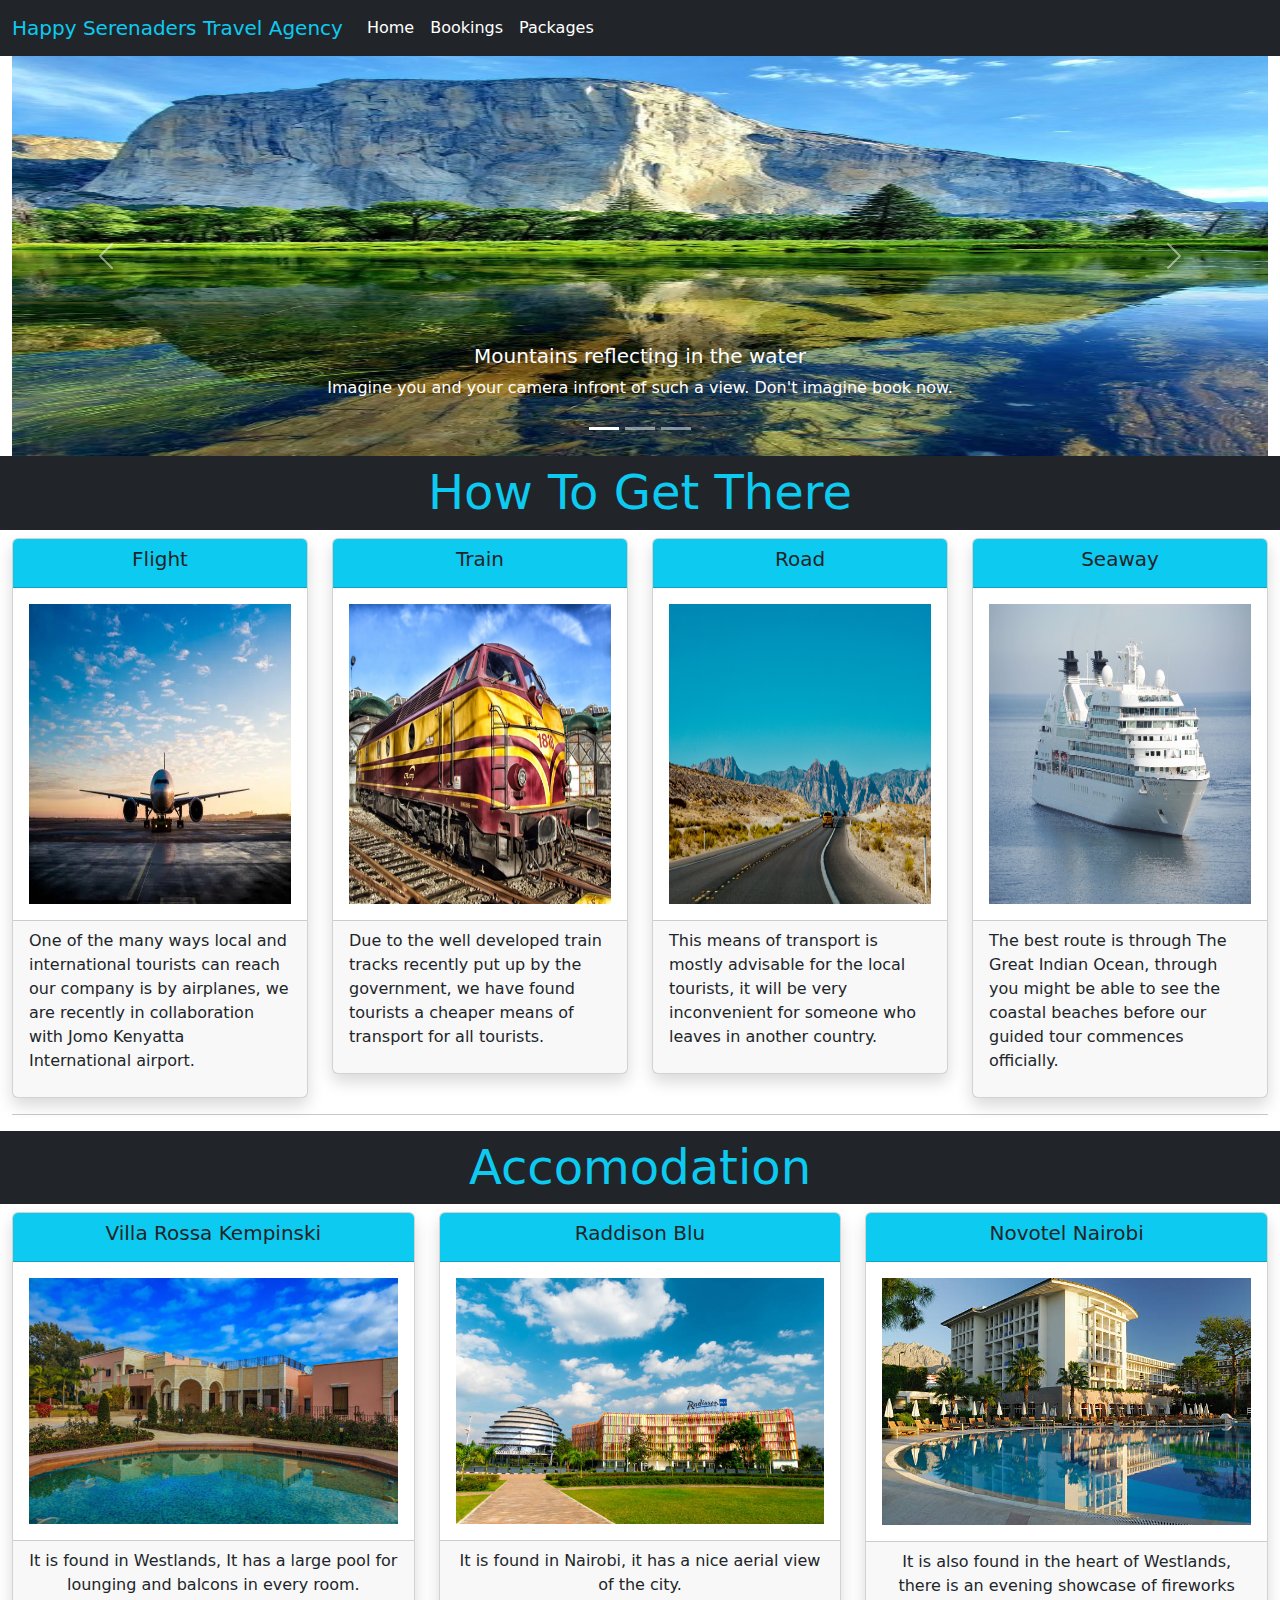
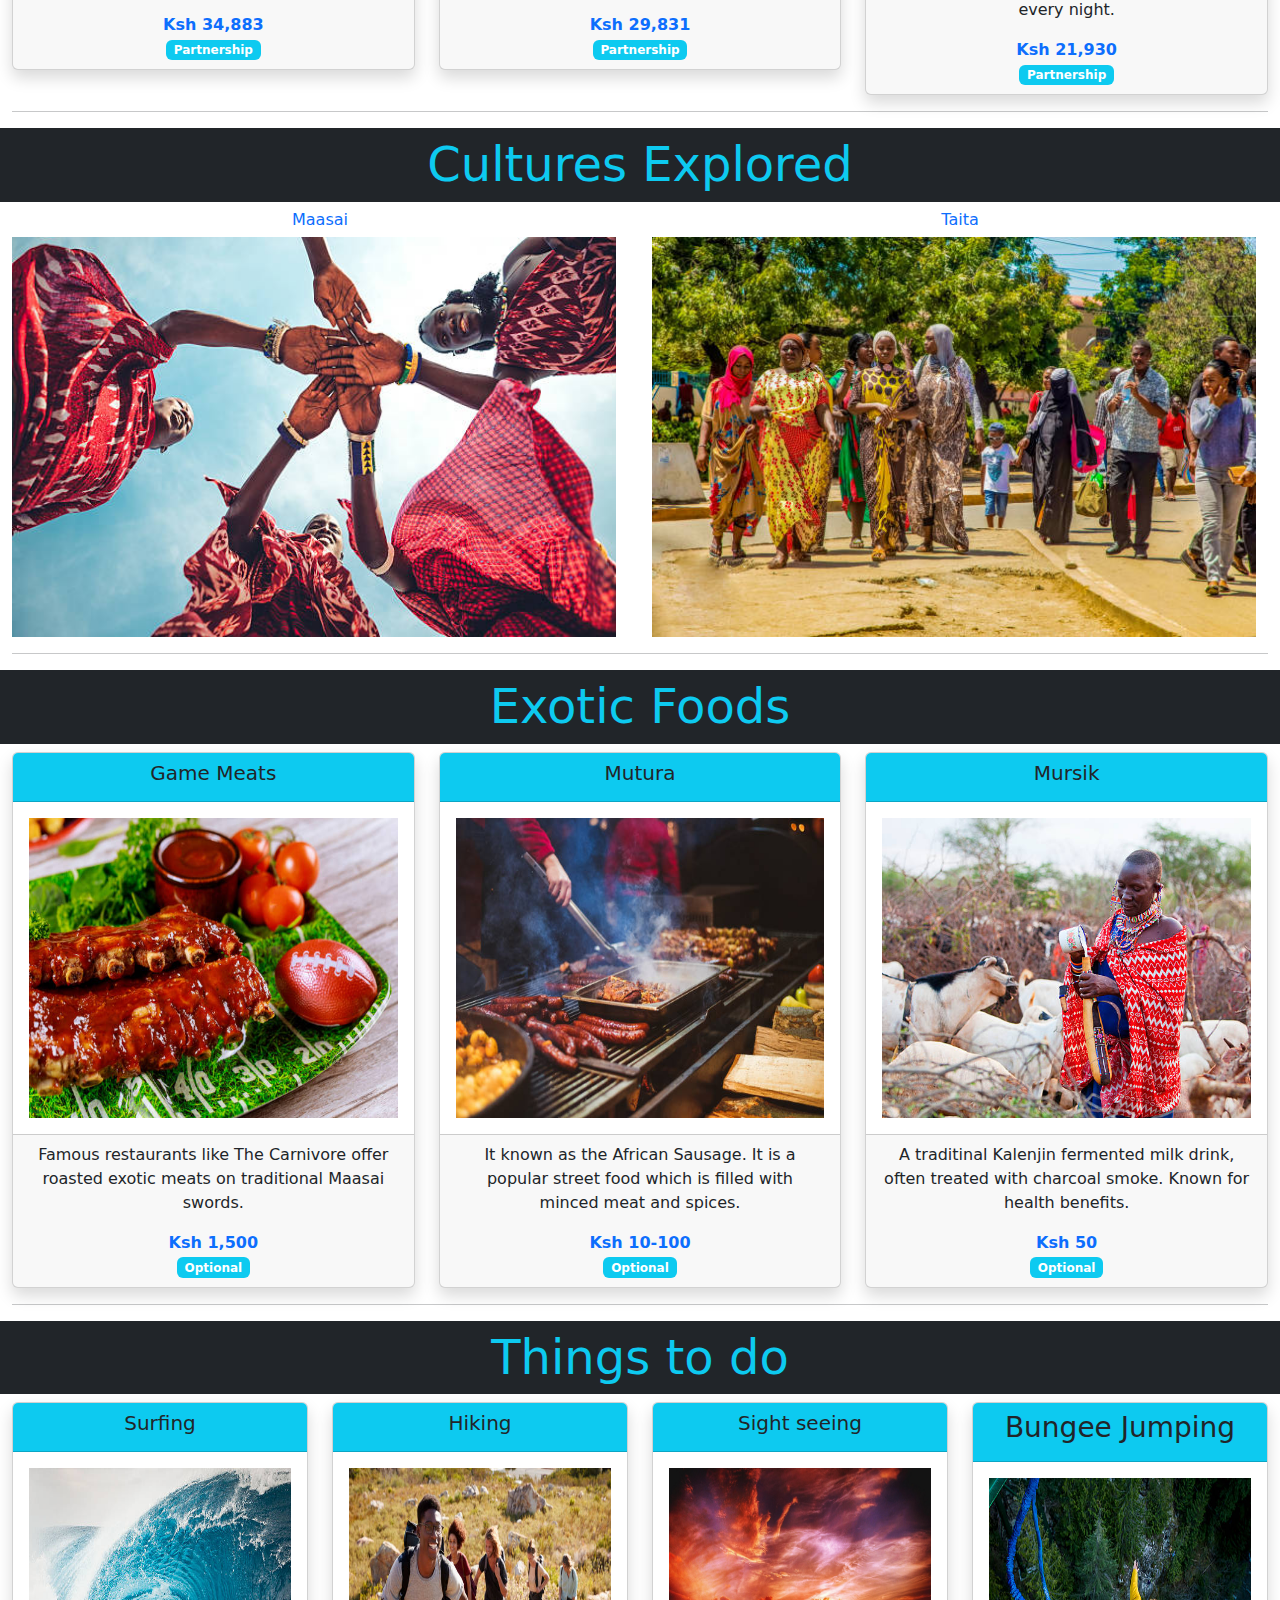
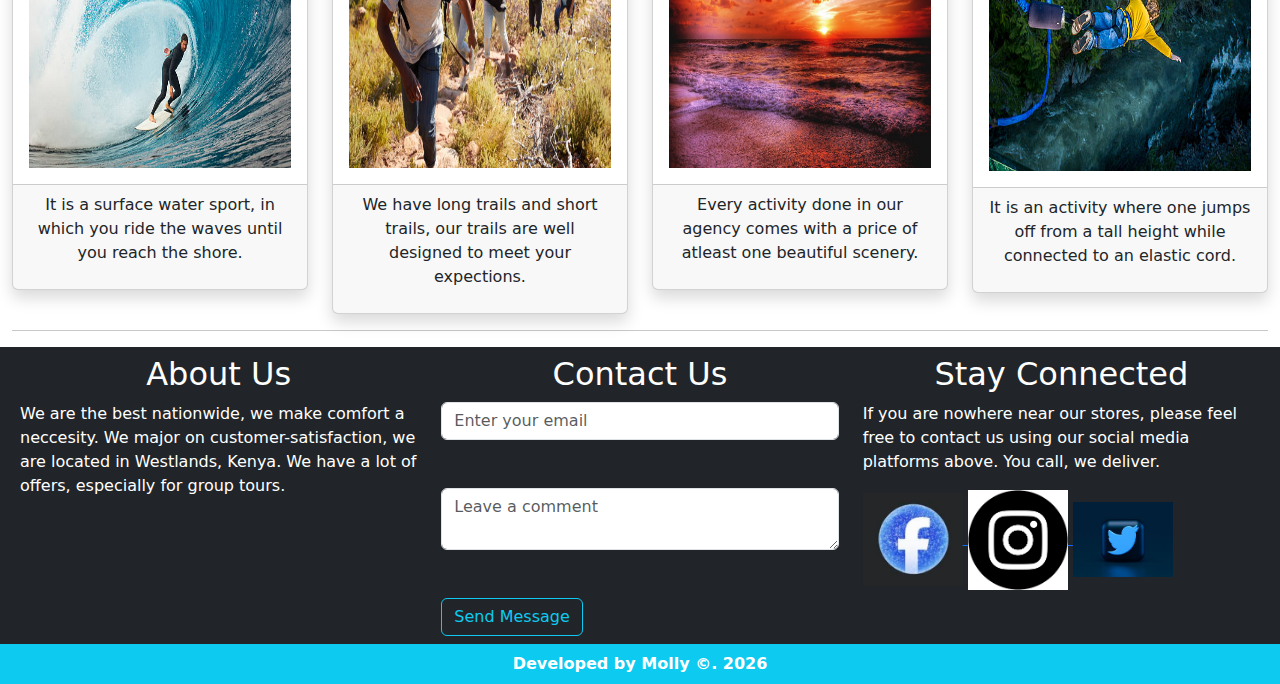
<file: index.html>
<!DOCTYPE html>
<html lang="en">

<head>
    <meta charset="UTF-8">
    <meta name="viewport" content="width=device-width, initial-scale=1.0">
    <title>Document</title>
    <!-- link css  -->

    <link rel="stylesheet" href="css/bootstrap.css">

    <!-- link js  -->

    <script src="js/bootstrap.js"></script>
</head>

<body>
    <div class="container-fluid">

        <!-- navbar goes here  -->
        <!-- section 1  -->

        <section class="row">
            <div class="col-md-12 bg-dark">
                <!-- parent nav containing aal the content  -->
                <nav class="navbar navbar-expand-md navbar-light">
                    <!-- brand  -->
                    <a href="" class="navbar-brand text-info">Happy Serenaders Travel Agency</a>
                    <button class="navbar-toggler" data-bs-target="#navbarcollapse" data-bs-toggle="collapse">
                        <span class="navbar-toggler-icon"></span>
                    </button>
                    <!-- a division containing our links   -->

                    <div class="collapse navbar-collapse" id="navbarcollapse">
                        <div class="navbar-nav">
                            <a href="index.html" class="nav-link active text-white">Home</a>
                            <a href="bookings.html" class="nav-link text-white">Bookings</a>
                            <a href="" class="nav-link text-white">Packages</a>
                            <a href="" class="nav-link text-white"></a>
                        </div>
                    </div>
                </nav>

            </div>

        </section>
        <!-- end of section 1  -->


        <!-- carousel goes here  -->
        <section class="row">
            <div class="col-md-12">
                <div id="carouselExampleCaptions" class="carousel slide">
                    <div class="carousel-indicators">
                        <button type="button" data-bs-target="#carouselExampleCaptions" data-bs-slide-to="0"
                            class="active" aria-current="true" aria-label="Slide 1"></button>
                        <button type="button" data-bs-target="#carouselExampleCaptions" data-bs-slide-to="1"
                            aria-label="Slide 2"></button>
                        <button type="button" data-bs-target="#carouselExampleCaptions" data-bs-slide-to="2"
                            aria-label="Slide 3"></button>
                    </div>
                    <div class="carousel-inner">
                        <div class="carousel-item active">
                            <img src="Images/Mountains Reflecting In Water.jpeg" class="d-block w-100" alt="..."
                                width="230px" height="400px">
                            <div class="carousel-caption d-none d-md-block">
                                <h5>Mountains reflecting in the water</h5>
                                <p>Imagine you and your camera infront of such a view. Don't imagine book now.</p>
                            </div>
                        </div>
                        <div class="carousel-item">
                            <img src="Images/godafoss-1840758_1920.jpg" class="d-block w-100" alt="..." width="230px"
                                height="400px">
                            <div class="carousel-caption d-none d-md-block">
                                <h5>Grand Falls</h5>
                                <p>Company helicopters take you above Grand Falls for your last day with us.</p>
                            </div>
                        </div>
                        <div class="carousel-item">
                            <img src="Images/polynesia-3021072_960_720.jpg" class="d-block w-100" alt="..."
                                width="230px" height="400px">
                            <div class="carousel-caption d-none d-md-block">
                                <h5>Mau Mahiu Island</h5>
                                <p>Imagine walking through the same place Moana live action was acted. STOP IMAGINING
                                    AND BOOK THE APPROPRIATE PACKAGE NOW.</p>
                            </div>
                        </div>
                    </div>
                    <button class="carousel-control-prev" type="button" data-bs-target="#carouselExampleCaptions"
                        data-bs-slide="prev">
                        <span class="carousel-control-prev-icon" aria-hidden="true"></span>
                        <span class="visually-hidden">Previous</span>
                    </button>
                    <button class="carousel-control-next" type="button" data-bs-target="#carouselExampleCaptions"
                        data-bs-slide="next">
                        <span class="carousel-control-next-icon" aria-hidden="true"></span>
                        <span class="visually-hidden">Next</span>
                    </button>
                </div>
            </div>
        </section>

        <!-- section 1  -->

        <section class="row">

            <h3 class="text-center text-info bg-dark p-2 display-5">How To Get There</h3><br><br>
            <!-- child 1  -->

            <div class="col-md-3">
                <!-- card and shadow  -->

                <div class="card shadow">
                    <!-- card header  -->

                    <div class="card-header bg-info">
                        <h5 class="text-center ">Flight</h5>
                    </div>

                    <!-- card body  -->
                    <div class="card-body">
                        <img src="Images/istockphoto-2180937397-612x612.webp" alt="Plane" width="100%" height="300px">
                    </div>

                    <!-- card footer  -->

                    <div class="card-footer">
                        <p>One of the many ways local and international tourists can reach our company is by airplanes,
                            we are recently in collaboration with Jomo Kenyatta International airport.</p>
                    </div>
                </div>

            </div>

            <!-- child 2  -->

            <div class="col-md-3">
                <!-- card shadow  -->
                <div class="card shadow">
                    <!-- card header  -->

                    <div class="card-header bg-info">
                        <h5 class="text-center">Train</h5>
                    </div>

                    <!-- card body  -->

                    <div class="card-body">
                        <img src="Images/train-143847_1920.jpg" alt="Train" width="100%" height="300px">
                    </div>

                    <!-- card footer  -->

                    <div class="card-footer">
                        <p>Due to the well developed train tracks recently put up by the government, we have found
                            tourists a cheaper means of transport for all tourists.</p>
                    </div>
                </div>

            </div>

            <!-- child 3  -->

            <div class="col-md-3">
                <!-- card shadow  -->

                <div class="card shadow">
                    <!-- card header  -->

                    <div class="card-header bg-info">
                        <h5 class="text-center">Road</h5>
                    </div>

                    <!-- card body  -->

                    <div class="card-body">
                        <img src="Images/utah-5641320_1920.jpg" alt="Road" width="100%" height="300px">
                    </div>

                    <!-- card footer  -->

                    <div class="card-footer">
                        <p>This means of transport is mostly advisable for the local tourists, it will be very
                            inconvenient for someone who leaves in another country.</p>
                    </div>
                </div>

            </div>

            <!-- child 4  -->

            <div class="col-md-3">
                <!-- card shadow  -->

                <div class="card shadow">
                    <!-- card header  -->

                    <div class="card-header bg-info">
                        <h5 class="text-center">Seaway</h5>
                    </div>

                    <!-- card body  -->

                    <div class="card-body">
                        <img src="Images/cruise-1578528_1920.jpg" alt="Seaway" width="100%" height="300px">
                    </div>

                    <!-- card footer  -->

                    <div class="card-footer">
                        <p>The best route is through The Great Indian Ocean, through you might be able to see the
                            coastal beaches before our guided tour commences officially.</p>
                    </div>
                </div>
            </div>

        </section>
        <!-- end of section 1  -->
        <hr>

        <!-- section 2  -->

        <section class="row">
            <h3 class="text-center text-info bg-dark p-2 display-5"> Accomodation</h3>

            <!-- child 1  -->

            <div class="col-md-4">
                <!-- card shadow  -->

                <div class="card shadow">
                    <!-- card header  -->

                    <div class="card-header bg-info">
                        <h5 class="text-center">Villa Rossa Kempinski</h5>
                    </div>

                    <!-- card body  -->

                    <div class="card-body">
                        <img src="Images/Villa Rossa.jpg" alt="Villa" width="100%">
                    </div>

                    <!-- CARD FOOTER  -->

                    <div class="card-footer text-center">
                        <p>It is found in Westlands, It has a large pool for lounging and balcons in every room.</p>
                        <b class="text-primary ">Ksh 34,883</b><br>
                        <span class="badge bg-info">Partnership</span>
                    </div>
                </div>
            </div>

            <!-- child 2  -->

            <div class="col-md-4">
                <!-- card shadow  -->

                <div class="card shadow">
                    <!-- card header  -->

                    <div class="card-header bg-info">
                        <h5 class="text-center">Raddison Blu</h5>
                    </div>

                    <!-- card body  -->

                    <div class="card-body">
                        <img src="Images/Raddison Blu.jpg" alt="Raddison" width="100%">
                    </div>

                    <!-- card footer  -->

                    <div class="card-footer text-center">
                        <p>It is found in Nairobi, it has a nice aerial view of the city.</p>
                        <b class="text-primary">Ksh 29,831</b><br>
                        <span class="badge bg-info">Partnership</span>
                    </div>
                </div>
            </div>

            <!-- child 3  -->

            <div class="col-md-4">
                <!-- card shadow  -->

                <div class="card shadow">
                    <!-- card header  -->

                    <div class="card-header bg-info">
                        <h5 class="text-center">Novotel Nairobi</h5>
                    </div>

                    <!-- card body  -->

                    <div class="card-body">
                        <img src="Images/Novotel.jpg" alt="Novotel" width="100%">
                    </div>

                    <!-- card-footer  -->

                    <div class="card-footer text-center">
                        <p>It is also found in the heart of Westlands, there is an evening showcase of fireworks every
                            night.</p>
                        <b class="text-primary">Ksh 21,930</b><br>
                        <span class="badge bg-info">Partnership</span>
                    </div>
                </div>
            </div>
        </section>
        <!-- end of section 2  -->
        <hr>

        <!-- section 3  -->

        <section class="row">
            <h3 class="text-center text-info bg-dark p-2 display-5">Cultures Explored</h3>

            <!-- child 1  -->

            <div class="col-md-6">
                <h6 class="text-center text-primary  ">Maasai</h6>
                <img src="Images/Maasai.jpg" alt="Maasai" width="98%" height="400px">
            </div>

            <!-- child 2  -->
            <div class="col-md-6">
                <h6 class="text-center text-primary">Taita</h6>
                <img src="Images/Taita.jpg" alt="Taita" width="98%" height="400px">
            </div>
        </section>
        <!-- end of secttion 3  -->
        <hr>

        <!-- section 4  -->

        <section class="row">
            <h3 class="text-center text-info bg-dark p-2 display-5">Exotic Foods</h3>
            <!-- child 1  -->

            <div class="col-md-4">
                <!-- card shadow  -->

                <div class="card shadow">
                    <!-- card header  -->

                    <div class="card-header bg-info">
                        <h5 class="text-center">Game Meats</h5>
                    </div>

                    <!-- card body  -->

                    <div class="card-body">
                        <img src="Images/Game Meats.jpg" alt="Game Meats" width="100%" height="300px">
                    </div>

                    <!-- card footer  -->

                    <div class="card-footer text-center">
                        <p>Famous restaurants like The Carnivore offer roasted exotic meats on traditional Maasai
                            swords.</p>
                        <b class="text-primary">Ksh 1,500</b><br>
                        <span class="badge bg-info">Optional</span>
                    </div>
                </div>
            </div>

            <!-- child 2  -->

            <div class="col-md-4">
                <!-- card shadow  -->

                <div class="card shadow">
                    <!-- card header  -->

                    <div class="card-header bg-info">
                        <h5 class="text-center">Mutura</h5>
                    </div>

                    <!-- card body  -->

                    <div class="card-body">
                        <img src="Images/Mutura.jpg" alt="Mutura" width="100%" height="300px">
                    </div>

                    <!-- card footer  -->

                    <div class="card-footer text-center">
                        <p>It known as the African Sausage. It is a popular street food which is filled with minced meat
                            and spices.</p>
                        <b class="text-primary">Ksh 10-100</b><br>
                        <span class="badge bg-info">Optional</span>
                    </div>
                </div>
            </div>

            <!-- child 3  -->

            <div class="col-md-4">
                <!-- card shadow  -->

                <div class="card shadow">
                    <!-- card header  -->

                    <div class="card-header bg-info">
                        <h5 class="text-center">Mursik</h5>
                    </div>

                    <!-- card body  -->

                    <div class="card-body">
                        <img src="Images/Mursik.jpg" alt="Mursik" width="100%" height="300px">
                    </div>

                    <!-- card footer  -->

                    <div class="card-footer text-center">
                        <p>A traditinal Kalenjin fermented milk drink, often treated with charcoal smoke. Known for
                            health benefits.</p>
                        <b class="text-primary">Ksh 50</b><br>
                        <span class="badge bg-info">Optional</span>
                    </div>
                </div>
            </div>
        </section>
        <!-- end of section 4  -->
        <hr>

        <!-- section 5  -->

        <section class="row">
            <h3 class="text-center text-info bg-dark p-2 display-5">Things to do</h3>

            <!-- child 1  -->

            <div class="col-md-3">
                <!-- CARD SHADOW  -->

                <div class="card shadow">
                    <!-- card header  -->

                    <div class="card-header bg-info">
                        <h5 class="text-center">Surfing</h5>
                    </div>

                    <!-- ccard body  -->

                    <div class="card-body">
                        <img src="Images/Surfing.jpg" alt="" width="100%" height="300px">
                    </div>

                    <!-- card footer  -->

                    <div class="card-footer text-center">
                        <p>It is a surface water sport, in which you ride the waves until you reach the shore.</p>
                    </div>
                </div>
            </div>

            <!-- child 2  -->

            <div class="col-md-3">
                <!-- card shadow  -->

                <div class="card shadow">
                    <!-- card header  -->

                    <div class="card-header bg-info">
                        <h5 class="text-center">Hiking</h5>
                    </div>

                    <!-- CARD BODY  -->

                    <div class="card-body">
                        <img src="Images/Hiking.jpg" alt="" width="100%" height="300px">
                    </div>

                    <!-- card footer  -->

                    <div class="card-footer text-center">
                        <p>We have long trails and short trails, our trails are well designed to meet your expections.
                        </p>
                    </div>
                </div>
            </div>

            <!-- child 3  -->

            <div class="col-md-3">
                <!-- card shadow  -->

                <div class="card shadow">
                    <!-- card header  -->

                    <div class="card-header bg-info">
                        <h5 class="text-center">Sight seeing</h5>
                    </div>

                    <!-- card body  -->

                    <div class="card-body">
                        <img src="Images/sun-2443657_1920.jpg" alt="" width="100%" height="300px">
                    </div>

                    <!-- card footer  -->

                    <div class="card-footer text-center">
                        <p>Every activity done in our agency comes with a price of atleast one beautiful scenery.</p>
                    </div>
                </div>
            </div>

            <!-- child 4  -->

            <div class="col-md-3">
                <!-- card shadow  -->

                <div class="card shadow">
                    <!-- card header  -->

                    <div class="card-header bg-info">
                        <h3 class="text-center">Bungee Jumping</h3>
                    </div>

                    <!-- card body  -->

                    <div class="card-body">
                        <img src="Images/Bungge JUmping.jpg" alt="" width="100%" height="293px">
                    </div>

                    <!-- card footer  -->

                    <div class="card-footer text-center">
                        <p>It is an activity where one jumps off from a tall height while connected to an elastic cord.
                        </p>
                    </div>
                </div>
            </div>

        </section>
        <!-- end of section 5  -->
        <hr>

        <!-- footer section  -->

        <section class="row bg-dark p-2">
            <!-- child 1  -->

            <div class="col-md-4 text-white ">
                <h2 class="text-center">About Us</h2>
                <p>We are the best nationwide, we make comfort a neccesity. We major on customer-satisfaction, we are
                    located in Westlands, Kenya. We have a lot of offers, especially for group tours.</p>

            </div>
            <!-- child 2  -->

            <div class="col-md-4 ">
                <h2 class="text-center text-white">Contact Us</h2>
                <form action="">
                    <input type="email" placeholder="Enter your email" class="form-control"><br><br>

                    <textarea name="" id="" class="form-control" placeholder="Leave a comment"></textarea><br><br>

                    <input type="submit" value="Send Message" class="btn btn-outline-info">

                </form>
            </div>
            <!-- child 3  -->

            <div class="col-md-4">
                <h2 class="text-center text-white">Stay Connected</h2>

                <p class="text-white">If you are nowhere near our stores, please feel free to contact us using our
                    social media platforms
                    above. You call, we deliver.</p>

                <a href="">
                    <img src="Images/images.jpeg" alt="fb" width="100PX">
                </a>

                <a href="">
                    <img src="Images/download.png" alt="instragram" width="100PX">
                </a>

                <a href="">
                    <img src="Images/download.jpeg" alt="x" width="100PX">
                </a>


            </div>

        </section>
        <!-- end of footer section  -->
    </div>
    <footer  class="p-2 text-white text-center bg-info">
        <b>Developed by Molly &copy;. 2026 </b>
    </footer>

</body>

</html>
</file>
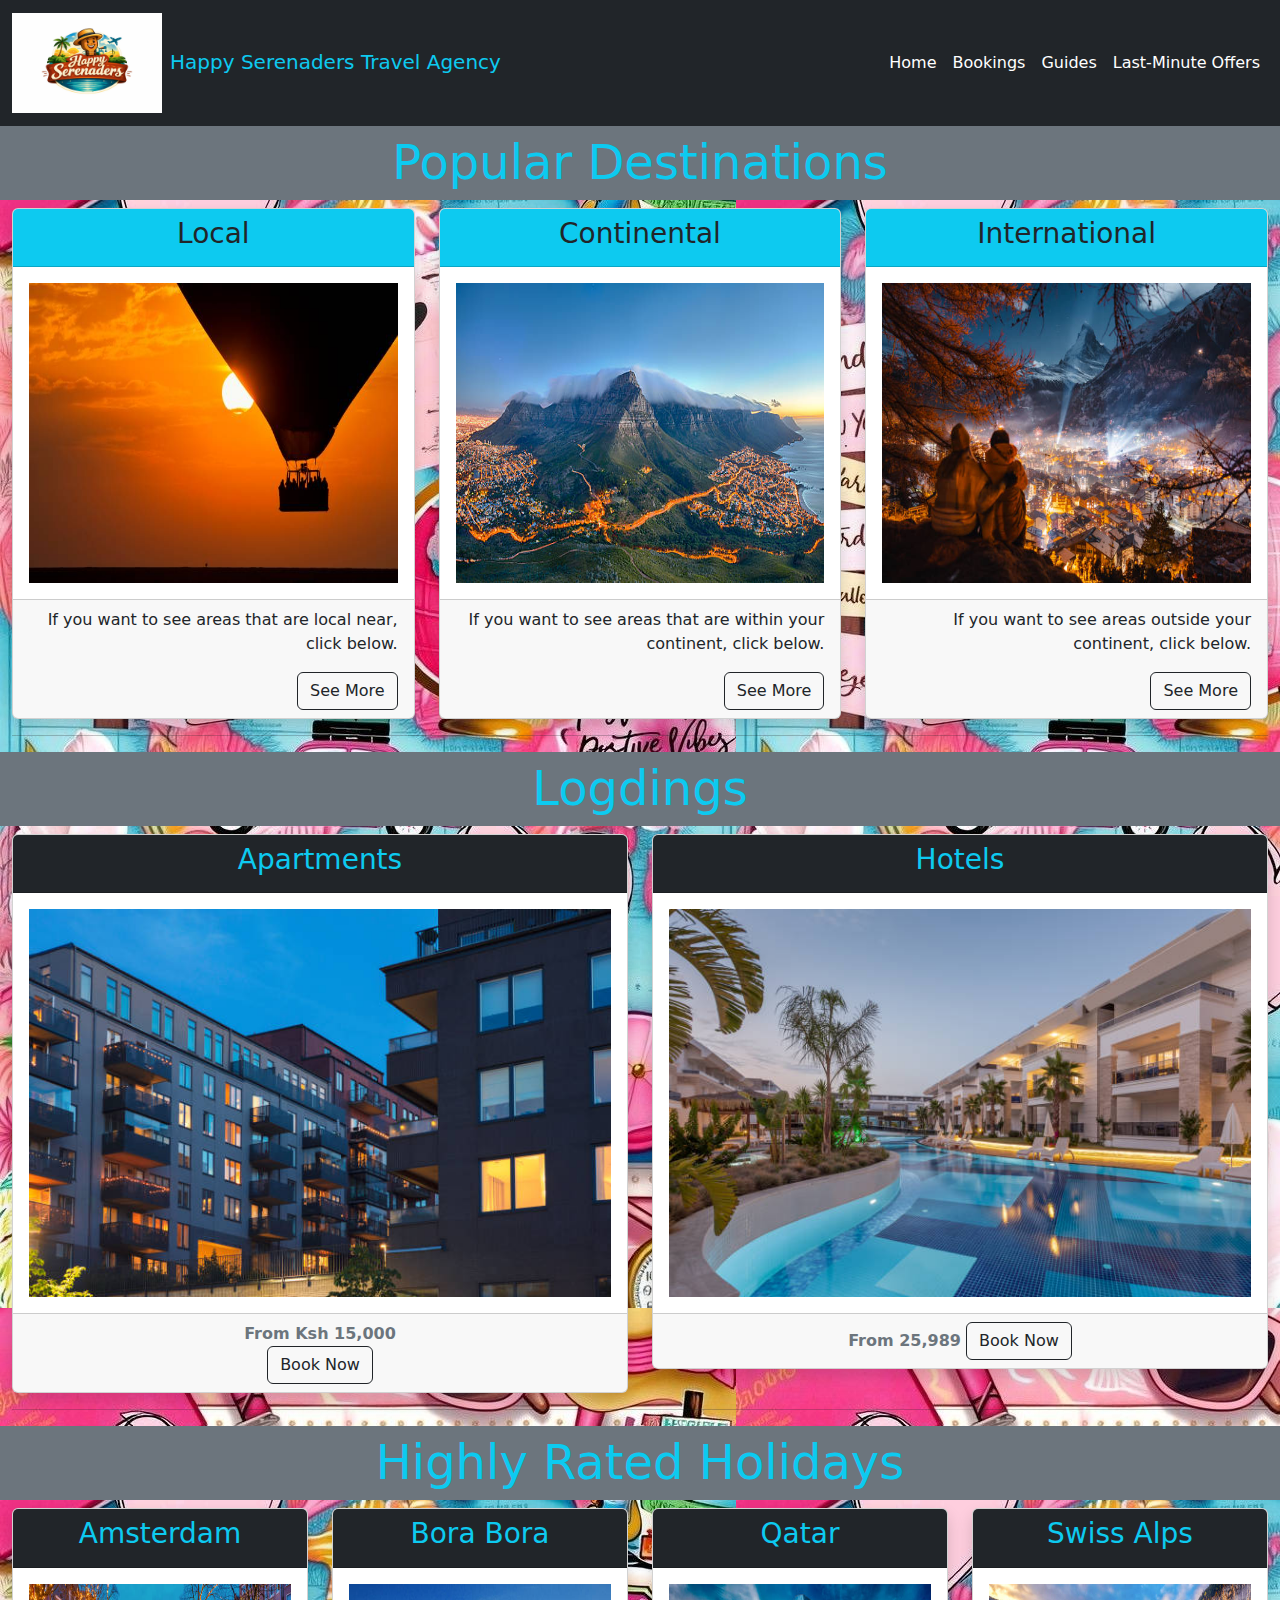
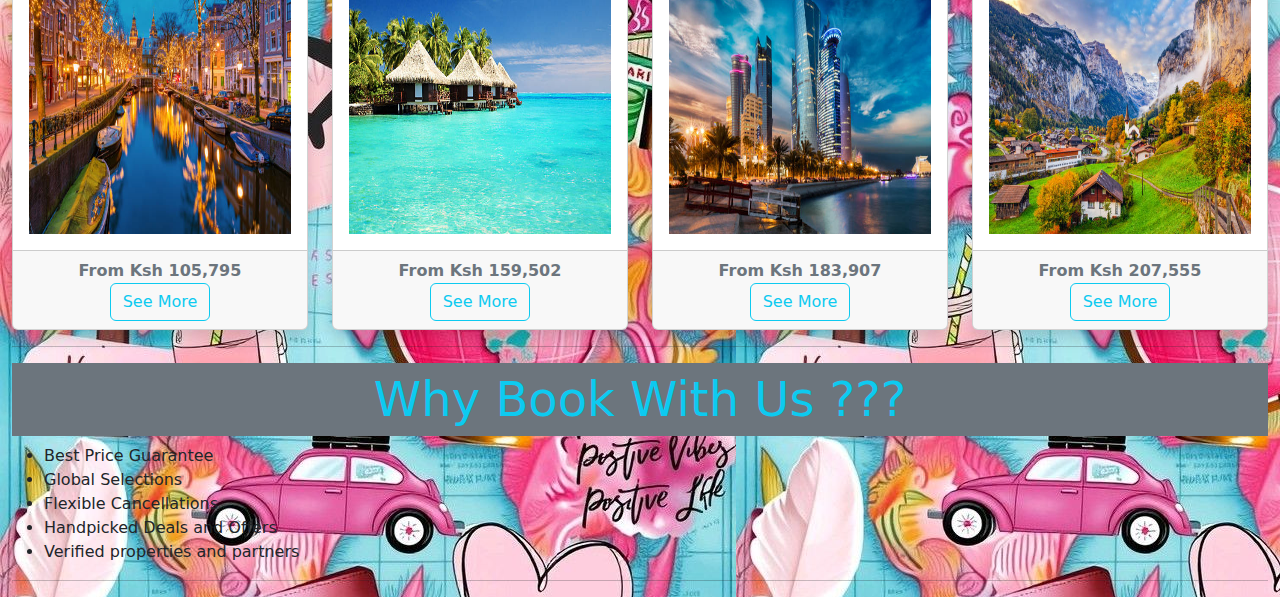
<file: bookings.html>
<!DOCTYPE html>
<html lang="en">

<head>
    <meta charset="UTF-8">
    <meta name="viewport" content="width=device-width, initial-scale=1.0">
    <title>Document</title>

    <link rel="stylesheet" href="css/bootstrap.css">
    <link rel="stylesheet" href="css/styles1.css">
    <!-- link the java  -->

    <script src="js/bootstrap.js"></script>
</head>

<body>

    <div class="container-fluid">
        <!-- section 1  -->

        <section class="row">
            <div class="col-md-12 bg-dark">
                <!-- parent nav containing aal the content  -->
                <nav class="navbar navbar-expand-md navbar-light">
                    <!-- brand  -->
                    <a href="" class="navbar-brand text-info">
                        <img src="Images/ChatGPT Image Feb 3, 2026, 08_50_17 AM.png" alt="brand" height="100px"  class="me-2">Happy Serenaders Travel Agency</a>
                    <button class="navbar-toggler" data-bs-target="#navbarcollapse" data-bs-toggle="collapse">
                        <span class="navbar-toggler-icon"></span>
                    </button>
                    <!-- a division containing our links   -->

                    <div class="collapse navbar-collapse" id="navbarcollapse">
                        <div class="navbar-nav ms-auto">
                            <a href="index.html" class="nav-link active text-white">Home</a>
                            <a href="bookings.html" class="nav-link text-white">Bookings</a>
                            <a href="guides.html" class="nav-link text-white">Guides</a>
                            <a href="" class="nav-link text-white">Last-Minute Offers</a>
                        </div>
                    </div>
                </nav>

            </div>

        </section>
        <!-- end of section 1  -->

        <!-- section 2  -->
        <section class="row">

            <h3 class="text-center text-info bg-secondary p-2 display-5">Popular Destinations</h3>

            <!-- child 1  -->

            <div class="col-md-4">
                <!-- card shadow  -->

                <div class="card shadow">
                    <!-- card header  -->

                    <div class="card-header bg-info">
                        <h3 class="text-center">Local</h3>
                    </div>

                    <!-- card body  -->

                    <div class="card-body">
                        <img src="Images/Local.jpg" alt="" width="100%" height="300px">
                    </div>

                    <!-- card footer  -->

                    <div class="card-footer text-end">
                        <p>If you want to see areas that are local near, click below.</p>
                        <input type="submit" value="See More" class="btn btn-outline-dark">
                    </div>
                </div>
            </div>

            <!-- child 2  -->

            <div class="col-md-4">
                <!-- card shadow  -->

                <div class="card shadow">
                    <!-- card header  -->

                    <div class="card-header bg-info">
                        <h3 class="text-center">Continental</h3>
                    </div>

                    <!-- card body  -->

                    <div class="card-body">
                        <img src="Images/Continental.jpg" alt="" width="100%" height="300px">
                    </div>

                    <!-- card footer  -->

                    <div class="card-footer text-end">
                        <p>If you want to see areas that are within your continent, click below.</p>
                        <input type="submit" value="See More" class="btn btn-outline-dark">
                    </div>
                </div>
            </div>

            <!-- child 3  -->

            <div class="col-md-4">
                <!-- card shadow  -->

                <div class="card shadow">
                    <!-- card header  -->

                    <div class="card-header bg-info">
                        <h3 class="text-center ">International</h3>
                    </div>

                    <!-- card body  -->

                    <div class="card-body">
                        <img src="Images/International.jpg" alt="" width="100%" height="300px">
                    </div>

                    <!-- card footer  -->

                    <div class="card-footer text-end">
                        <p>If you want to see areas outside your continent, click below.</p>
                        <input type="submit" value="See More" class="btn btn-outline-dark">
                    </div>
                </div>
            </div>

        </section>
        <!-- end of section 2  -->
        <hr>

        <!-- section 3  -->
        <section class="row">

            <h3 class="text-center bg-secondary text-info p-2 display-5">Logdings</h3>
            <!-- child 1  -->

            <div class="col-md-6">
                <!-- card shadow  -->

                <div class="card shadow">
                    <!-- card header  -->

                    <div class="card-header bg-dark">
                        <h3 class="text-center text-info">Apartments</h3>
                    </div>

                    <!-- card body  -->

                    <div class="card-body">
                        <img src="Images/Apartments.jpg" alt="" width="100%">
                    </div>

                    <!-- card footer  -->

                    <div class="card-footer text-center">
                        <b  class="text-secondary">From Ksh 15,000</b><br>
                        <input type="submit" value="Book Now" class="btn btn-outline-dark">
                    </div>
                </div>
            </div>

            <!-- child 2  -->

            <div class="col-md-6">
                <!-- card shadow  -->

                <div class="card shadow">
                    <!-- card header  -->

                    <div class="card-header bg-dark">
                        <h3 class="text-center text-info">Hotels</h3>
                    </div>

                    <!-- card body  -->

                    <div class="card-body">
                        <img src="Images/Hotel.jpg" alt="" width="100%">
                    </div>

                    <!-- card footer  -->

                    <div class="card-footer text-center">
                        <b  class="text-secondary">From 25,989</b>
                        <input type="submit" value="Book Now" class="btn btn-outline-dark">
                    </div>
                </div>
            </div>

        </section>
        <!-- end of section 3  -->
        <hr>

        <!-- section 4  -->
        <section class="row">
            <h3 class="text-center text-info bg-secondary p-2 display-5">Highly Rated Holidays</h3>

            <!-- child 1  -->

            <div class="col-md-3">
                <!-- card shadow  -->

                <div class="card shadow">
                    <!-- card header  -->

                    <div class="card-header bg-dark">
                        <h3 class="text-center text-info">Amsterdam</h3>
                    </div>

                    <!-- card body  -->

                    <div class="card-body">
                        <img src="Images/Amsterdam.jpg" alt="" width="100%" height="250px">
                    </div>

                    <!-- card footer  -->

                    <div class="card-footer text-center">
                        <b class="text-secondary">From Ksh 105,795</b><br>
                        <input type="submit" value="See More" class="btn btn-outline-info">
                    </div>

                </div>
            </div>

            <!-- child 2  -->

            <div class="col-md-3">
                <!-- card shadow  -->

                <div class="card shadow">
                    <!-- card header  -->

                    <div class="card-header bg-dark">
                        <h3 class="text-center text-info">Bora Bora</h3>
                    </div>

                    <!-- card body  -->

                    <div class="card-body">
                        <img src="Images/Bora bora.jpg" alt="" width="100%" height="250px">
                    </div>

                    <!-- card footer  -->

                    <div class="card-footer text-center">
                        <b class="text-secondary">From Ksh 159,502</b><br>
                        <input type="submit" value="See More" class="btn btn-outline-info">
                    </div>
                </div>
            </div>

            <!-- child 3  -->

            <div class="col-md-3">
                <!-- card shadow  -->

                <div class="card shadow">
                    <!-- card header  -->

                    <div class="card-header bg-dark">
                        <h3 class="text-center text-info">Qatar</h3>
                    </div>

                    <!-- card body  -->

                    <div class="card-body">
                        <img src="Images/Qatar.jpg" alt="" width="100%" height="250px">
                    </div>

                    <!-- card fooetr  -->

                    <div class="card-footer text-center">
                        <b class="text-secondary">From Ksh 183,907</b><br>
                        <input type="submit" value="See More" class="btn btn-outline-info">
                    </div>
                </div>
            </div>

            <!-- child 4  -->

            <div class="col-md-3">
                <!-- card shadow  -->

                <div class="card shadow">
                    <!-- card header  -->

                    <div class="card-header bg-dark">
                        <h3 class="text-center text-info">Swiss Alps</h3>
                    </div>

                    <!-- card body  -->

                    <div class="card-body">
                        <img src="Images/Swiss alps.jpg" alt="" width="100%" height="250px">
                    </div>

                    <!-- card footer  -->

                    <div class="card-footer text-center">
                        <b class="text-secondary">From Ksh 207,555</b><br>
                        <input type="submit" value="See More" class="btn btn-outline-info">
                    </div>
                </div>
            </div>
        </section>
        <!-- end of section 4  -->
         <hr>

        <!-- section 5  -->

        <h3 class="text-center text-info bg-secondary p-2 display-5">Why Book With Us ???</h3>

        <!-- unordered lists  -->

        <ul >
            <li>Best Price Guarantee</li>
            <li>Global Selections</li>
            <li>Flexible Cancellations</li>
            <li>Handpicked Deals and Offers</li>
            <li>Verified properties and partners</li>
        </ul>

        <!-- end of section 5  -->
         <hr>




















































































    </div>


</body>

</html>
</file>
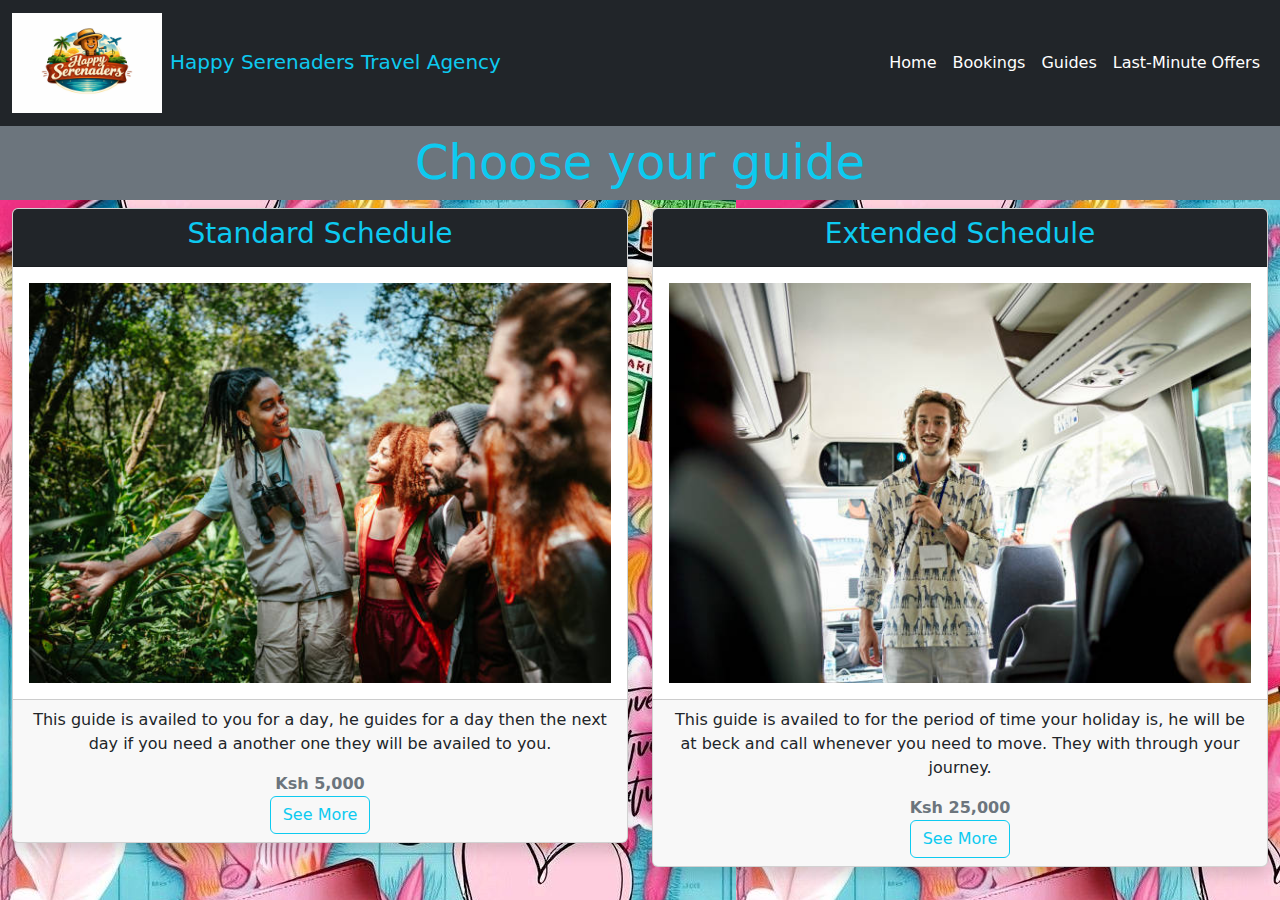
<file: guides.html>
<!DOCTYPE html>
<html lang="en">

<head>
    <meta charset="UTF-8">
    <meta name="viewport" content="width=device-width, initial-scale=1.0">
    <title>Document</title>

    <link rel="stylesheet" href="css/bootstrap.css">
    <link rel="stylesheet" href="css/styles1.css">

    <script src="js/bootstrap.js"></script>
</head>

<body>
    <div class="container-fluid">
        <!-- section 1  -->

        <section class="row">
            <div class="col-md-12 bg-dark">
                <!-- parent nav containing aal the content  -->
                <nav class="navbar navbar-expand-md navbar-light">
                    <!-- brand  -->
                    <a href="" class="navbar-brand text-info">
                        <img src="Images/ChatGPT Image Feb 3, 2026, 08_50_17 AM.png" alt="brand" height="100px"
                            class="me-2">Happy Serenaders Travel Agency</a>
                    <button class="navbar-toggler" data-bs-target="#navbarcollapse" data-bs-toggle="collapse">
                        <span class="navbar-toggler-icon"></span>
                    </button>
                    <!-- a division containing our links   -->

                    <div class="collapse navbar-collapse " id="navbarcollapse">
                        <div class="navbar-nav ms-auto">
                            <a href="index.html" class="nav-link active text-white">Home</a>
                            <a href="bookings.html" class="nav-link text-white">Bookings</a>
                            <a href="guides.html" class="nav-link text-white">Guides</a>
                            <a href="" class="nav-link text-white">Last-Minute Offers</a>
                        </div>
                    </div>
                </nav>

            </div>

        </section>
        <!-- end of section 1  -->

        <!-- section 2   -->

        <section class="row">

            <h3  class="text-center text-info bg-secondary p-2 display-5">Choose your guide</h3>

            <!-- child 1  -->

            <div  class="col-md-6">
                <!-- card shadow  -->

                <div  class="card shadow">
                    <!-- card header  -->

                    <div class="card-header bg-dark">
                        <h3  class="text-center  text-info">Standard Schedule</h3>
                    </div>

                    <!-- card body  -->

                    <div class="card-body">
                        <img src="Images/gide 1.jpg" alt="" width="100%" height="400px">
                    </div>

                    <!-- card footer  -->

                    <div class="card-footer text-center">
                        <p>This guide is availed to you for a day, he guides for a day then the next day if you need a another one they will be availed to you.</p>
                        <b  class="text-secondary">Ksh 5,000</b><br>
                        <input type="submit"  value="See More"  class="btn btn-outline-info">
                    </div>
                </div>
            </div>

            <!-- child 2  -->

            <div  class="col-md-6">
                <!-- card shadow  -->

                <div  class="card shadow">
                    <!-- card header  -->

                    <div class="card-header bg-dark">
                        <h3  class="text-center  text-info">Extended Schedule</h3>
                    </div>

                    <!-- card body  -->

                    <div class="card-body">
                        <img src="Images/guide 2.jpg" alt="" width="100%" height="400px">
                    </div>
                     <!-- card footer  -->

                     <div class="card-footer text-center">
                        <p>This guide is availed to for the period of time your holiday is, he will be at beck and call whenever you need to move. They with through your journey.</p>
                        <b  class="text-secondary">Ksh 25,000</b><br>
                        <input type="submit" value="See More"  class="btn btn-outline-info">
                     </div>
                </div>
            </div>

        </section>
        <!-- end of section 2  -->
        


    </div>

</body>

</html>
</file>
<file: css/styles1.css>
body{
    background-image: url(../Images/background.jpeg);
}
</file>
